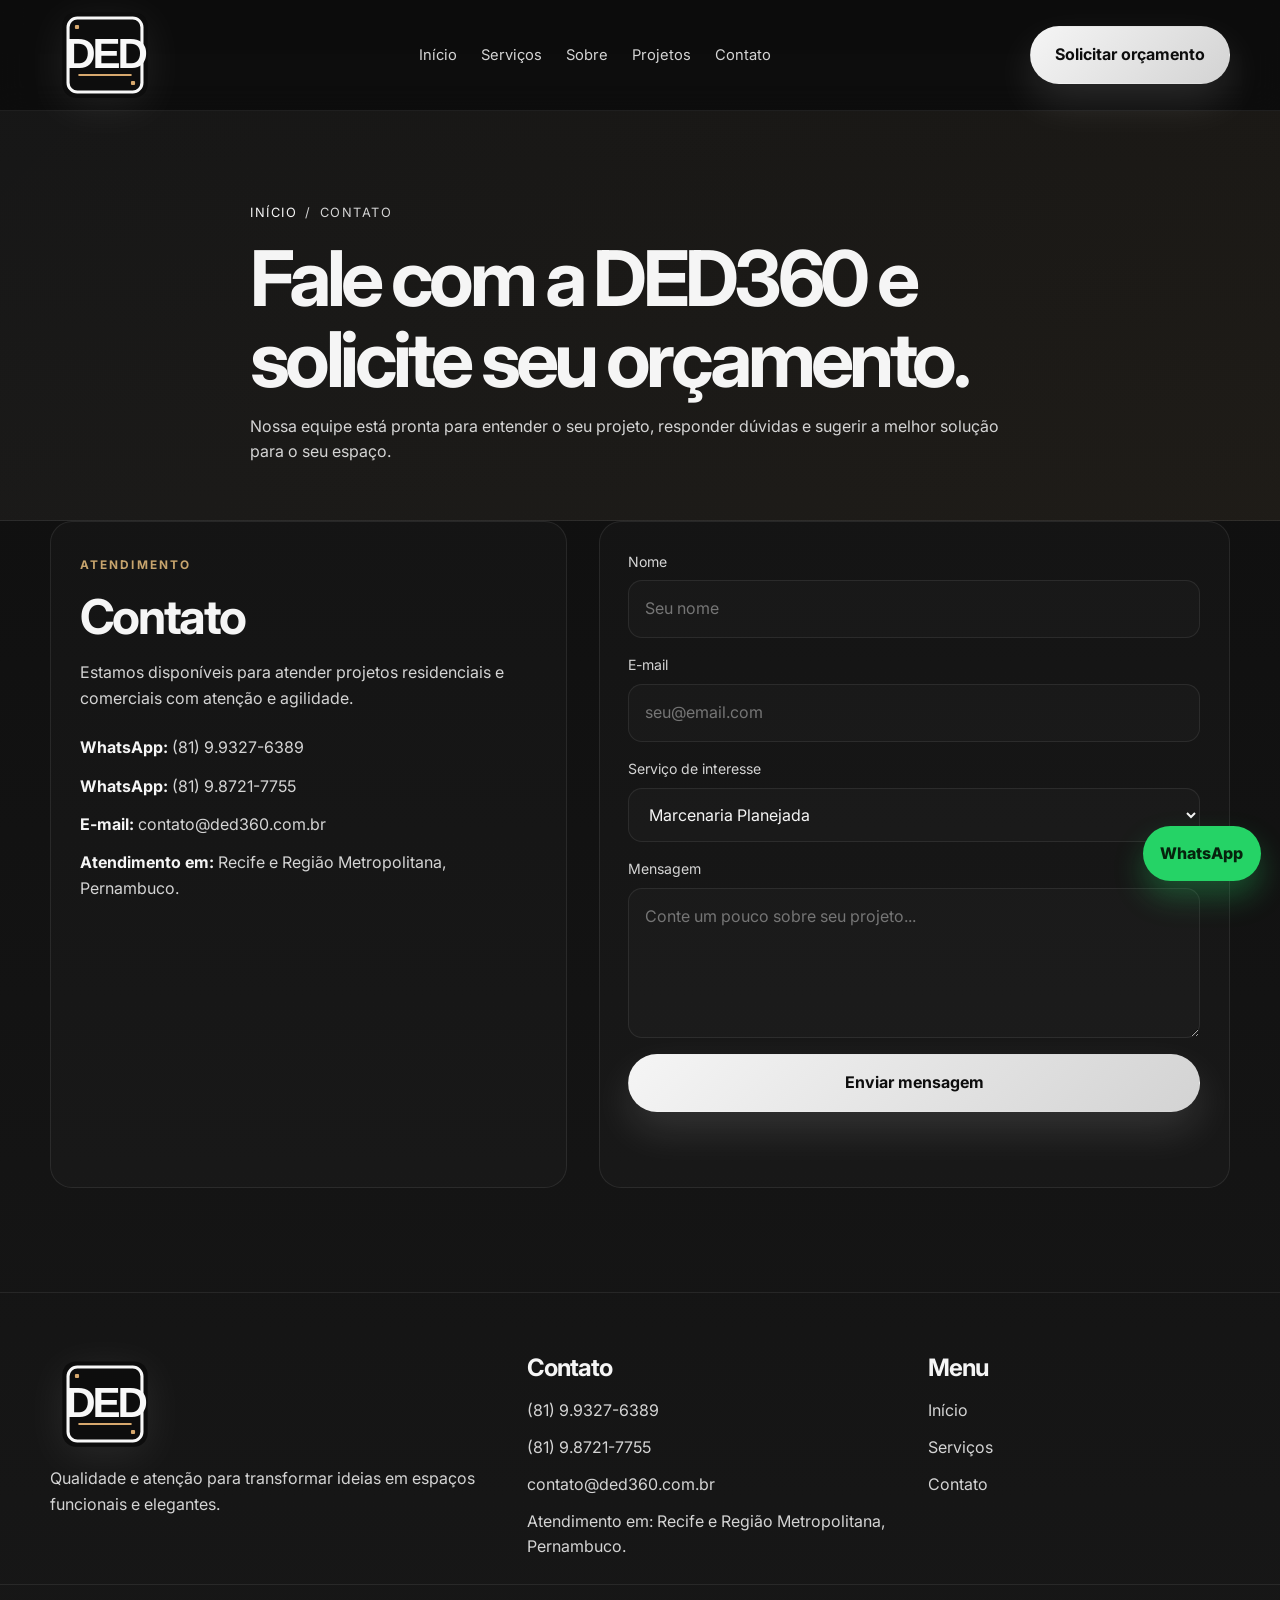
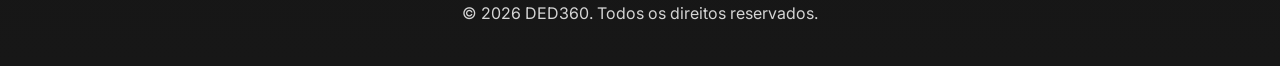
<file: contato.html>
<!DOCTYPE html>
<html lang="pt-BR">
  <head>
    <meta charset="UTF-8" />
    <meta name="viewport" content="width=device-width, initial-scale=1.0" />
    <meta name="description" content="Entre em contato com a DED360 para solicitar orçamento e receber atendimento personalizado." />
    <link rel="icon" type="image/svg+xml" href="favicon.svg" />
    <title>Contato | DED360</title>
    <link rel="preconnect" href="https://fonts.googleapis.com" />
    <link rel="preconnect" href="https://fonts.gstatic.com" crossorigin />
    <link href="https://fonts.googleapis.com/css2?family=Inter:wght@400;500;600;700;800;900&display=swap" rel="stylesheet" />
    <link rel="stylesheet" href="assets/css/main.css" />
    <link rel="stylesheet" href="assets/css/components.css" />
    <link rel="stylesheet" href="assets/css/pages.css" />
  </head>
  <body>
    <header class="site-header">
      <div class="container nav-wrapper">
        <a href="index.html" class="brand" aria-label="DED360 início">
          <img src="assets/images/logo-ded360-antiga.svg" alt="Logo DED360" class="brand-logo" />
        </a>

        <button class="nav-toggle" aria-label="Abrir menu" aria-expanded="false" data-nav-toggle>
          <span></span>
          <span></span>
          <span></span>
        </button>

        <nav class="site-nav" aria-label="Navegação principal">
          <ul class="nav-list">
            <li><a href="index.html">Início</a></li>
            <li><a href="servicos.html">Serviços</a></li>
            <li><a href="sobre.html">Sobre</a></li>
            <li><a href="projetos.html">Projetos</a></li>
            <li><a href="contato.html" aria-current="page">Contato</a></li>
          </ul>
        </nav>

        <a class="button button-primary nav-cta" href="https://wa.me/5581993276389" target="_blank" rel="noreferrer">
          Solicitar orçamento
        </a>
      </div>
    </header>

    <main>
      <section class="page-hero">
        <div class="page-hero__bg"></div>
        <div class="container page-hero__content reveal">
          <ul class="breadcrumbs" aria-label="Você está em">
            <li><a href="index.html">Início</a></li>
            <li>/</li>
            <li>Contato</li>
          </ul>
          <h1>Fale com a DED360 e solicite seu orçamento.</h1>
          <p>
            Nossa equipe está pronta para entender o seu projeto, responder dúvidas e sugerir a melhor solução para o seu espaço.
          </p>
        </div>
      </section>

      <section class="section section-inner">
        <div class="container contact-layout">
          <div class="contact-card reveal">
            <span class="eyebrow">Atendimento</span>
            <h2>Contato</h2>
            <p>Estamos disponíveis para atender projetos residenciais e comerciais com atenção e agilidade.</p>
            <ul class="contact-list">
              <li><strong>WhatsApp:</strong> (81) 9.9327-6389</li>
              <li><strong>WhatsApp:</strong> (81) 9.8721-7755</li>
              <li><strong>E-mail:</strong> contato@ded360.com.br</li>
              <li><strong>Atendimento em:</strong> Recife e Região Metropolitana, Pernambuco.</li>
            </ul>
          </div>

          <div class="form-card reveal">
            <form class="form-grid" id="contactForm">
              <div class="form-field">
                <label for="name">Nome</label>
                <input id="name" name="name" type="text" placeholder="Seu nome" required />
              </div>

              <div class="form-field">
                <label for="email">E-mail</label>
                <input id="email" name="email" type="email" placeholder="seu@email.com" required />
              </div>

              <div class="form-field">
                <label for="service">Serviço de interesse</label>
                <select id="service" name="service">
                  <option value="marcenaria">Marcenaria Planejada</option>
                  <option value="arquitetura">Arquitetura de Interiores</option>
                  <option value="coifa">Limpeza de Coifa e Exaustores</option>
                  <option value="smart">Instalação Smart</option>
                  <option value="cameras">Câmeras e Segurança</option>
                </select>
              </div>

              <div class="form-field">
                <label for="message">Mensagem</label>
                <textarea id="message" name="message" placeholder="Conte um pouco sobre seu projeto..." required></textarea>
              </div>

              <button class="button button-primary" type="submit">Enviar mensagem</button>
              <div class="form-status" aria-live="polite"></div>
            </form>
          </div>
        </div>
      </section>
    </main>

    <footer class="site-footer">
      <div class="container footer-grid">
        <div>
          <a href="index.html" class="brand" aria-label="DED360 home">
            <img src="assets/images/logo-ded360-antiga.svg" alt="Logo DED360" class="brand-logo" />
          </a>
          <p>Qualidade e atenção para transformar ideias em espaços funcionais e elegantes.</p>
        </div>

        <div>
          <h3>Contato</h3>
          <ul class="footer-list">
            <li><a href="tel:+5581993276389">(81) 9.9327-6389</a></li>
            <li><a href="tel:+5581987217755">(81) 9.8721-7755</a></li>
            <li><a href="mailto:contato@ded360.com.br">contato@ded360.com.br</a></li>
            <li><span>Atendimento em: Recife e Região Metropolitana, Pernambuco.</span></li>
          </ul>
        </div>

        <div>
          <h3>Menu</h3>
          <ul class="footer-list">
            <li><a href="index.html">Início</a></li>
            <li><a href="servicos.html">Serviços</a></li>
            <li><a href="contato.html">Contato</a></li>
          </ul>
        </div>
      </div>

      <div class="footer-bottom">
        <div class="container">
          <p>© <span data-year></span> DED360. Todos os direitos reservados.</p>
        </div>
      </div>
    </footer>

    <a class="whatsapp-float" href="https://wa.me/5581993276389?text=Ol%C3%A1%2C%20quero%20solicitar%20um%20or%C3%A7amento%20da%20DED360" target="_blank" rel="noreferrer" aria-label="Falar no WhatsApp">WhatsApp</a>

    <script type="module" src="assets/js/main.js"></script>
    <script type="module" src="assets/js/modules/contact.js"></script>
  </body>
</html>
</file>
<file: assets/css/main.css>
:root {
  --bg: #0d0d0d;
  --bg-soft: #151515;
  --panel: #1b1b1b;
  --panel-alt: #262626;
  --text: #f5f5f5;
  --muted: #d4d4d4;
  --line: rgba(255, 255, 255, 0.08);
  --primary: #f5f5f5;
  --primary-strong: #d3d3d3;
  --accent: #c7a46d;
  --accent-soft: rgba(199, 164, 109, 0.16);
  --shadow: 0 18px 60px rgba(0, 0, 0, 0.28);
  --container: min(1180px, calc(100% - 2rem));
  --radius: 22px;
  --radius-sm: 14px;
  --transition: 180ms ease;
}

* {
  box-sizing: border-box;
}

html {
  scroll-behavior: smooth;
}

body {
  margin: 0;
  font-family: "Inter", sans-serif;
  background: linear-gradient(180deg, #0d0d0d 0%, #171717 100%);
  color: var(--text);
  line-height: 1.6;
}

a {
  color: inherit;
  text-decoration: none;
}

img {
  display: block;
  max-width: 100%;
}

button,
input,
textarea,
select {
  font: inherit;
}

.container {
  width: var(--container);
  margin: 0 auto;
}

.section {
  padding: 6.5rem 0;
}

.eyebrow {
  display: inline-block;
  margin-bottom: 0.9rem;
  color: var(--accent);
  font-size: 0.74rem;
  letter-spacing: 0.18em;
  text-transform: uppercase;
  font-weight: 700;
}

h1,
h2,
h3,
p {
  margin-top: 0;
}

h1 {
  font-size: clamp(2.8rem, 6vw, 5rem);
  line-height: 1.05;
  letter-spacing: -0.06em;
  margin-bottom: 1.2rem;
}

h2 {
  font-size: clamp(2rem, 4vw, 3rem);
  line-height: 1.15;
  letter-spacing: -0.05em;
  margin-bottom: 1rem;
}

h3 {
  font-size: clamp(1.15rem, 2vw, 1.5rem);
  letter-spacing: -0.04em;
  margin-bottom: 0.7rem;
}

p {
  color: var(--muted);
  font-size: 1rem;
}

.reveal {
  opacity: 0;
  transform: translateY(24px);
  transition: opacity 0.6s ease, transform 0.6s ease;
}

.reveal.is-visible {
  opacity: 1;
  transform: translateY(0);
}

@media (max-width: 768px) {
  .section {
    padding: 4.5rem 0;
  }
}
</file>
<file: assets/css/components.css>
.site-header {
  position: sticky;
  top: 0;
  z-index: 50;
  backdrop-filter: blur(14px);
  background: rgba(13, 13, 13, 0.78);
  border-bottom: 1px solid var(--line);
}

.nav-wrapper {
  display: flex;
  align-items: center;
  justify-content: space-between;
  min-height: 78px;
  gap: 1rem;
}

.brand {
  display: inline-flex;
  align-items: center;
  justify-content: center;
  opacity: 0;
  transform: translateY(-10px) scale(0.96);
  animation: brandReveal 0.8s cubic-bezier(0.2, 0.8, 0.2, 1) forwards;
}

.brand-logo {
  width: 110px;
  height: auto;
  display: block;
  filter: drop-shadow(0 8px 20px rgba(255, 255, 255, 0.08));
}

@keyframes brandReveal {
  0% {
    opacity: 0;
    transform: translateY(-12px) scale(0.96);
  }
  100% {
    opacity: 1;
    transform: translateY(0) scale(1);
  }
}

.site-nav {
  display: flex;
  align-items: center;
}

.nav-list {
  list-style: none;
  display: flex;
  align-items: center;
  gap: 1.5rem;
  margin: 0;
  padding: 0;
}

.nav-list a {
  color: var(--muted);
  font-size: 0.92rem;
  transition: color var(--transition);
}

.nav-list a:hover,
.nav-list a:focus-visible {
  color: var(--text);
}

.nav-toggle {
  display: none;
  width: 48px;
  height: 48px;
  border: 1px solid var(--line);
  border-radius: 12px;
  background: transparent;
  padding: 0.8rem 0.7rem;
  cursor: pointer;
}

.nav-toggle span {
  display: block;
  width: 100%;
  height: 2px;
  background: var(--text);
  margin: 0.28rem 0;
  border-radius: 999px;
  transition: transform var(--transition), opacity var(--transition);
}

.button {
  display: inline-flex;
  align-items: center;
  justify-content: center;
  gap: 0.5rem;
  border: 1px solid transparent;
  border-radius: 999px;
  font-weight: 700;
  padding: 0.95rem 1.5rem;
  transition: transform var(--transition), border-color var(--transition), background var(--transition), box-shadow var(--transition);
}

.button:hover,
.button:focus-visible {
  transform: translateY(-1px);
}

.button-primary {
  background: linear-gradient(135deg, var(--primary) 0%, var(--primary-strong) 100%);
  color: var(--bg);
  box-shadow: 0 18px 40px rgba(255, 255, 255, 0.12);
}

.button-secondary {
  background: transparent;
  border-color: var(--line);
  color: var(--text);
}

.hero {
  position: relative;
  overflow: hidden;
  padding: 5.5rem 0 4.5rem;
}

.hero::before {
  content: "";
  position: absolute;
  inset: 0;
  background: radial-gradient(circle at top right, rgba(199, 164, 109, 0.2), transparent 35%);
  pointer-events: none;
}

.hero-grid {
  position: relative;
  display: grid;
  grid-template-columns: 1.1fr 0.9fr;
  align-items: center;
  gap: 3rem;
}

.hero-actions {
  display: flex;
  flex-wrap: wrap;
  gap: 1rem;
  margin: 2rem 0 1.5rem;
}

.hero-points {
  list-style: none;
  display: flex;
  flex-wrap: wrap;
  gap: 1rem 1.5rem;
  padding: 0;
  margin: 0;
  color: var(--muted);
  font-size: 0.92rem;
}

.hero-points li {
  position: relative;
  padding-left: 1rem;
}

.hero-points li::before {
  content: "•";
  position: absolute;
  left: 0;
  color: var(--accent);
}

.hero-visual {
  position: relative;
  min-height: 560px;
  display: grid;
  place-items: center;
}

.hero-image {
  position: relative;
  width: min(100%, 570px);
  border-radius: 32px;
  overflow: hidden;
  box-shadow: var(--shadow);
  border: 1px solid var(--line);
}

.hero-image img {
  width: 100%;
  min-height: 560px;
  object-fit: cover;
}

.floating-card {
  position: absolute;
  display: flex;
  flex-direction: column;
  gap: 0.2rem;
  background: rgba(255, 255, 255, 0.06);
  border: 1px solid rgba(255, 255, 255, 0.14);
  backdrop-filter: blur(12px);
  border-radius: 18px;
  padding: 1rem 1.1rem;
  box-shadow: var(--shadow);
}

.floating-card strong {
  font-size: 1.5rem;
}

.floating-card span {
  color: var(--muted);
  font-size: 0.8rem;
}

.card-one {
  top: 1.5rem;
  left: 0;
}

.card-two {
  right: 1rem;
  bottom: 1.5rem;
}

.section-heading {
  max-width: 700px;
  margin-bottom: 2.5rem;
}

.card-grid,
.steps-grid,
.portfolio-grid,
.testimonial-grid,
.footer-grid {
  display: grid;
  gap: 1.5rem;
}

.three-col {
  grid-template-columns: repeat(3, minmax(0, 1fr));
}

.info-card,
.step,
.project-card,
.testimonial {
  background: rgba(255, 255, 255, 0.02);
  border: 1px solid var(--line);
  border-radius: var(--radius);
  box-shadow: inset 0 1px 0 rgba(255, 255, 255, 0.04);
}

.info-card {
  padding: 2rem 1.4rem;
}

.icon-wrap {
  display: grid;
  place-items: center;
  width: 3rem;
  height: 3rem;
  margin-bottom: 1rem;
  border-radius: 14px;
  background: var(--accent-soft);
  font-size: 1.5rem;
}

.about-grid {
  display: grid;
  grid-template-columns: 0.95fr 1.05fr;
  align-items: center;
  gap: 2.5rem;
}

.about-visual img {
  width: 100%;
  min-height: 520px;
  object-fit: cover;
  border-radius: 26px;
  border: 1px solid var(--line);
  box-shadow: var(--shadow);
}

.stats-grid {
  display: grid;
  grid-template-columns: repeat(3, minmax(0, 1fr));
  gap: 1rem;
  margin-top: 2rem;
}

.stat-item {
  background: rgba(255, 255, 255, 0.02);
  border: 1px solid var(--line);
  border-radius: 18px;
  padding: 1.25rem 1rem;
  text-align: center;
}

.stat-item strong {
  display: block;
  font-size: clamp(1.5rem, 3vw, 2.5rem);
  margin-bottom: 0.3rem;
}

.stat-item span {
  color: var(--muted);
  font-size: 0.8rem;
}

.steps-grid {
  grid-template-columns: repeat(4, minmax(0, 1fr));
}

.step {
  padding: 1.5rem 1.2rem;
}

.step span {
  display: inline-flex;
  align-items: center;
  justify-content: center;
  width: 2.5rem;
  height: 2.5rem;
  border-radius: 50%;
  margin-bottom: 1rem;
  background: var(--accent-soft);
  color: var(--accent);
  font-weight: 800;
}

.portfolio-grid {
  grid-template-columns: repeat(3, minmax(0, 1fr));
}

.project-card {
  overflow: hidden;
}

.project-card img {
  width: 100%;
  min-height: 320px;
  object-fit: cover;
}

.project-info {
  padding: 1.4rem 1.2rem 1.6rem;
}

.testimonial-grid {
  grid-template-columns: repeat(3, minmax(0, 1fr));
}

.testimonial {
  padding: 1.8rem 1.5rem;
  color: var(--text);
  font-size: 1rem;
}

.testimonial footer {
  margin-top: 1.2rem;
  color: var(--accent);
  font-weight: 600;
  font-style: normal;
}

.cta-band {
  padding-top: 0;
}

.cta-box {
  display: flex;
  align-items: center;
  justify-content: space-between;
  gap: 1.5rem;
  padding: 2rem 2.2rem;
  background: linear-gradient(135deg, rgba(255,255,255,0.04), rgba(199,164,109,0.08));
  border: 1px solid var(--line);
  border-radius: var(--radius);
}

.site-footer {
  padding-top: 1.5rem;
  border-top: 1px solid var(--line);
}

.footer-grid {
  grid-template-columns: 1.2fr 1fr 0.8fr;
  align-items: start;
  padding: 2rem 0 1.5rem;
}

.footer-list {
  list-style: none;
  padding: 0;
  margin: 0;
  display: grid;
  gap: 0.7rem;
  color: var(--muted);
}

.footer-bottom {
  border-top: 1px solid var(--line);
  padding: 1rem 0 1.5rem;
  text-align: center;
  color: var(--muted);
}

.whatsapp-float {
  position: fixed;
  right: 1.2rem;
  bottom: 1.2rem;
  z-index: 50;
  display: inline-flex;
  align-items: center;
  justify-content: center;
  background: #25d366;
  color: #06220d;
  padding: 0.9rem 1.1rem;
  border-radius: 999px;
  font-weight: 800;
  box-shadow: 0 16px 30px rgba(37, 211, 102, 0.3);
}

@media (max-width: 920px) {
  .hero-grid,
  .about-grid,
  .three-col,
  .portfolio-grid,
  .testimonial-grid,
  .steps-grid,
  .footer-grid {
    grid-template-columns: 1fr 1fr;
  }

  .hero-grid,
  .about-grid,
  .footer-grid {
    grid-template-columns: 1fr;
  }
}

@media (max-width: 768px) {
  .nav-wrapper {
    flex-wrap: wrap;
    min-height: 72px;
    padding: 0.8rem 0;
  }

  .nav-toggle {
    display: block;
    order: 2;
  }

  .site-nav {
    display: none;
    width: 100%;
    order: 3;
  }

  .site-nav.is-open {
    display: block;
  }

  .nav-list {
    flex-direction: column;
    align-items: flex-start;
    padding: 1rem 0 0.2rem;
  }

  .nav-cta {
    display: none;
  }

  .hero {
    padding-top: 3.5rem;
  }

  .three-col,
  .portfolio-grid,
  .testimonial-grid,
  .steps-grid,
  .stats-grid {
    grid-template-columns: 1fr;
  }

  .cta-box {
    flex-direction: column;
    align-items: flex-start;
  }
}
</file>
<file: assets/css/pages.css>
:root {
  --page-hero-height: 360px;
}

.page-hero {
  position: relative;
  padding: 5.5rem 0 2.5rem;
}

.page-hero__content {
  position: relative;
  z-index: 1;
  max-width: 780px;
}

.page-hero__bg {
  position: absolute;
  inset: 0;
  background: linear-gradient(135deg, rgba(255,255,255,0.04), rgba(199,164,109,0.08));
  border-bottom: 1px solid var(--line);
}

.page-hero h1 {
  margin-bottom: 0.8rem;
}

.breadcrumbs {
  display: inline-flex;
  align-items: center;
  gap: 0.5rem;
  list-style: none;
  margin: 0 0 1rem;
  padding: 0;
  color: var(--muted);
  font-size: 0.8rem;
  text-transform: uppercase;
  letter-spacing: 0.12em;
}

.breadcrumbs a {
  color: var(--text);
}

.section-inner {
  padding-top: 0;
}

.feature-list {
  display: grid;
  gap: 1.2rem;
}

.feature-item {
  display: grid;
  grid-template-columns: auto 1fr;
  gap: 1rem;
  align-items: start;
  padding: 1.2rem 1.1rem;
  background: rgba(255,255,255,0.02);
  border: 1px solid var(--line);
  border-radius: 18px;
}

.feature-item .feature-icon {
  display: grid;
  place-items: center;
  width: 2.7rem;
  height: 2.7rem;
  border-radius: 12px;
  background: var(--accent-soft);
  color: var(--accent);
  font-size: 1.3rem;
}

.detail-grid {
  display: grid;
  grid-template-columns: 0.95fr 1.05fr;
  gap: 2rem;
  align-items: center;
}

.detail-image img {
  width: 100%;
  min-height: 500px;
  object-fit: cover;
  border-radius: 28px;
  border: 1px solid var(--line);
  box-shadow: var(--shadow);
}

.gallery-toolbar {
  display: flex;
  flex-wrap: wrap;
  gap: 0.8rem;
  margin-bottom: 2rem;
}

.filter-button {
  background: transparent;
  color: var(--muted);
  border: 1px solid var(--line);
  border-radius: 999px;
  padding: 0.7rem 1rem;
  cursor: pointer;
  transition: all var(--transition);
}

.filter-button.is-active,
.filter-button:hover {
  background: rgba(255,255,255,0.04);
  color: var(--text);
  border-color: rgba(255,255,255,0.14);
}

.gallery-grid {
  display: grid;
  grid-template-columns: repeat(3, minmax(0, 1fr));
  gap: 1.5rem;
}

.gallery-item {
  display: none;
}

.gallery-item.is-visible {
  display: block;
}

.project-card--large {
  grid-column: span 2;
}

.contact-layout {
  display: grid;
  grid-template-columns: 0.9fr 1.1fr;
  gap: 2rem;
}

.contact-card,
.form-card {
  background: rgba(255,255,255,0.02);
  border: 1px solid var(--line);
  border-radius: var(--radius);
  padding: 1.8rem;
}

.contact-list {
  list-style: none;
  padding: 0;
  margin: 1.5rem 0 0;
  display: grid;
  gap: 0.8rem;
  color: var(--muted);
}

.contact-list strong {
  color: var(--text);
}

.form-grid {
  display: grid;
  gap: 1rem;
}

.form-field {
  display: grid;
  gap: 0.45rem;
}

.form-field label {
  color: var(--muted);
  font-size: 0.88rem;
}

.form-field input,
.form-field textarea,
.form-field select {
  width: 100%;
  border: 1px solid var(--line);
  background: rgba(255,255,255,0.02);
  color: var(--text);
  border-radius: 14px;
  padding: 0.95rem 1rem;
}

.form-field textarea {
  min-height: 150px;
  resize: vertical;
}

.form-status {
  min-height: 1.4rem;
  margin-top: 0.5rem;
  color: var(--accent);
  font-size: 0.88rem;
}

@media (max-width: 820px) {
  .detail-grid,
  .contact-layout,
  .gallery-grid {
    grid-template-columns: 1fr;
  }

  .project-card--large {
    grid-column: auto;
  }
}
</file>
